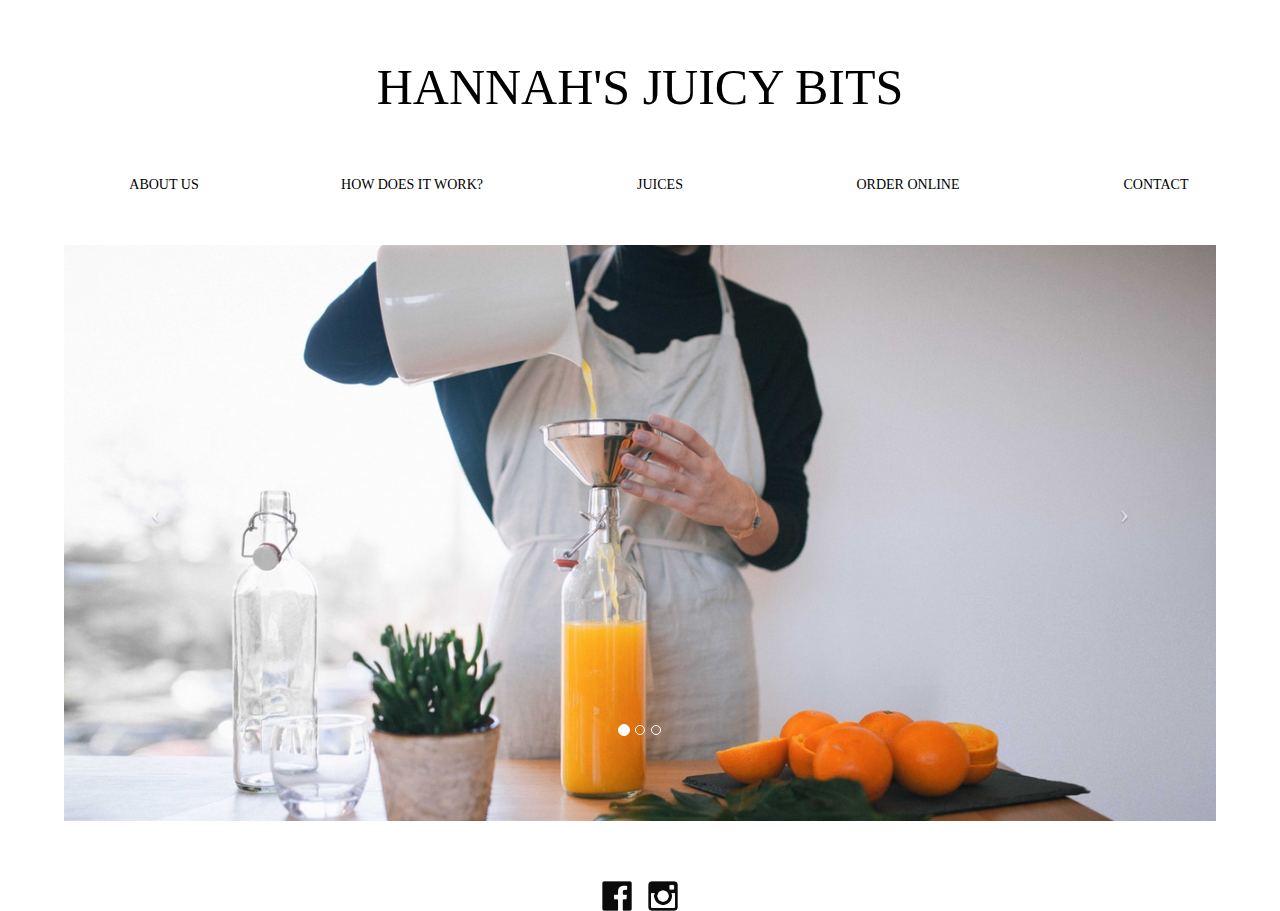
<file: index.html>
<!doctype html>
<html>
	<head> 
    <meta charset="utf-8">
    <meta http-equiv="X-UA-Compatible" content="IE=edge">
    <meta name="viewport" content="width=device-width, initial-scale=1">
		<title>Hannah's Juicy Bits | Home</title>
    <!-- Bootstrap -->
    <link href="BOOTSTRAP/css/bootstrap.min.css" rel="stylesheet">
    <link rel ="stylesheet" type="text/css" href="common.css" />
    <link rel ="stylesheet" type="text/css" href="index.css" />
    <link rel="icon" href="IMAGES/o_icon.jpg">
    
	</head>

	<body>
    <br>
    <br>
		<h1><a href="index.html">HANNAH'S JUICY BITS</a></h1>
    <br>
    <br>
      <ul id="header">
		    <li><a href="about.html">ABOUT US</a><li>
		    <li><a href="how_work.html">HOW DOES IT WORK?</a></li>
		    <li><a href="juices.html">JUICES</a></li>
		    <li><a href="order.html">ORDER ONLINE</a></li>
		    <li><a href="contact.html">CONTACT</a></li>
	     </ul>

      <br>
      <br>
      <br>
<div id="myCarousel" class="carousel">
      <ol class="carousel-indicators">
        <li data-target="#myCarousel" data-slide-to ="0" class="active"></li>
        <li data-target="#myCarousel" data-slide-to ="1"></li>
        <li data-target="#myCarousel" data-slide-to ="2"></li>
      </ol>

      <div class= "carousel-inner" >

        <div class= "item active" >
          <img src= "IMAGES/HJB-8.jpg" alt="pour" class="img-responsive">
        </div>

        <div class= "item">
          <img src= "IMAGES/HJB-14.jpg" alt="oranges" class="img-responsive">
        </div>

        <div class= "item">
          <img src= "IMAGES/HJB-21.jpg" alt="glass" class="img-responsive">
        </div>
      </div>

      <a class="carousel-control left" href="#myCarousel" data-slide="prev">
        <span class="icon-prev"></span>
      </a>

    <a class="carousel-control right" href="#myCarousel" data-slide="next">
      <span class="icon-next"></span>
      </a>


    <!-- jQuery (necessary for Bootstrap's JavaScript plugins) -->
    <script src="https://ajax.googleapis.com/ajax/libs/jquery/1.11.3/jquery.min.js"></script>
    <script src="BOOTSTRAP/js/bootstrap.min.js"></script>
	
<br>
<br>
<br>

<div width="100%" align="center">
  <a href="http://facebook.com">
    <img src="IMAGES/fb_icon.jpg"
  style ="width:30px; height:30px; border:0">
  </a>
  &nbsp;&nbsp;
  <a href="http://instagram.com">
   <img src="IMAGES/insta_icon.jpg"
  style ="width:30px; height:30px; border:0">
  </a>
</div>



</body>
	
</html>
</file>
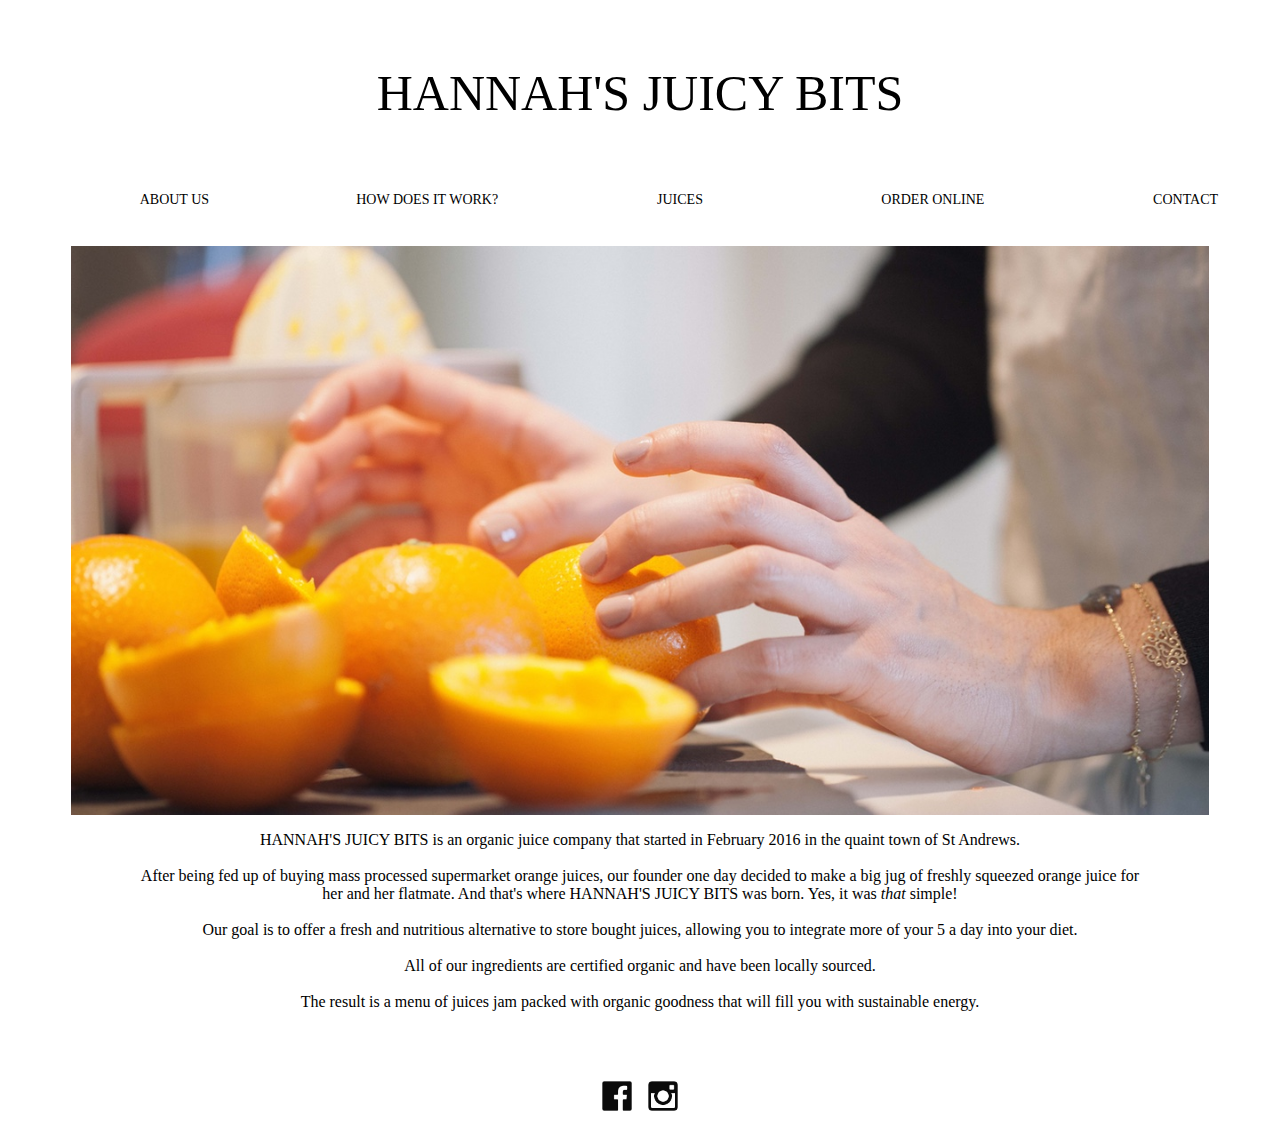
<file: about.html>
<!doctype html>
<html>
	<head>
		<title>Hannah's Juicy Bits | About Us</title>
		<link rel="icon" href="IMAGES/o_icon.jpg">
		<link rel ="stylesheet" type="text/css" href="common.css" />
		<link rel ="stylesheet" type="text/css" href="about.css" />
	</head>
	
	<body>
    <br>
    <br>
    <h1><a href="index.html">HANNAH'S JUICY BITS</a></h1>
    <br>
    <br>
      <ul id="header">
		    <li><a href="about.html">ABOUT US</a><li>
		    <li><a href="how_work.html">HOW DOES IT WORK?</a></li>
		    <li><a href="juices.html">JUICES</a></li>
		    <li><a href="order.html">ORDER ONLINE</a></li>
		    <li><a href="contact.html">CONTACT</a></li>
	     </ul>

      <br>
      <br>
      <br>
      <img class="displayed" src="IMAGES/HJB-7.jpg" alt="orange1" style="width: 90%">

	<p class="blocktext">HANNAH'S JUICY BITS is an organic juice company that started in February 2016 in the quaint town of St Andrews.
	<br>
	<br>
	After being fed up of buying mass processed supermarket orange juices, our founder one day decided to make a big jug of freshly squeezed orange juice for her and her flatmate. And that's where HANNAH'S JUICY BITS was born. Yes, it was <i>that</i> simple!
	<br>
	<br>
	Our goal is to offer a fresh and nutritious alternative to store bought juices, allowing you to integrate more of your 5 a day into your diet.
	<br>
	<br>
	All of our ingredients are certified organic and have been locally sourced.
	<br>
	<br>
	The result is a menu of juices jam packed with organic goodness that will fill you with sustainable energy.</p>
<br>
<br>
<br>

<div width="100%" align="center">
  <a href="http://facebook.com">
    <img src="IMAGES/fb_icon.jpg"
  style ="width:30px; height:30px; border:0">
  </a>
  &nbsp;&nbsp;
  <a href="http://instagram.com">
   <img src="IMAGES/insta_icon.jpg"
  style ="width:30px; height:30px; border:0">
  </a>
</div>

</body>
	
</html>
</file>
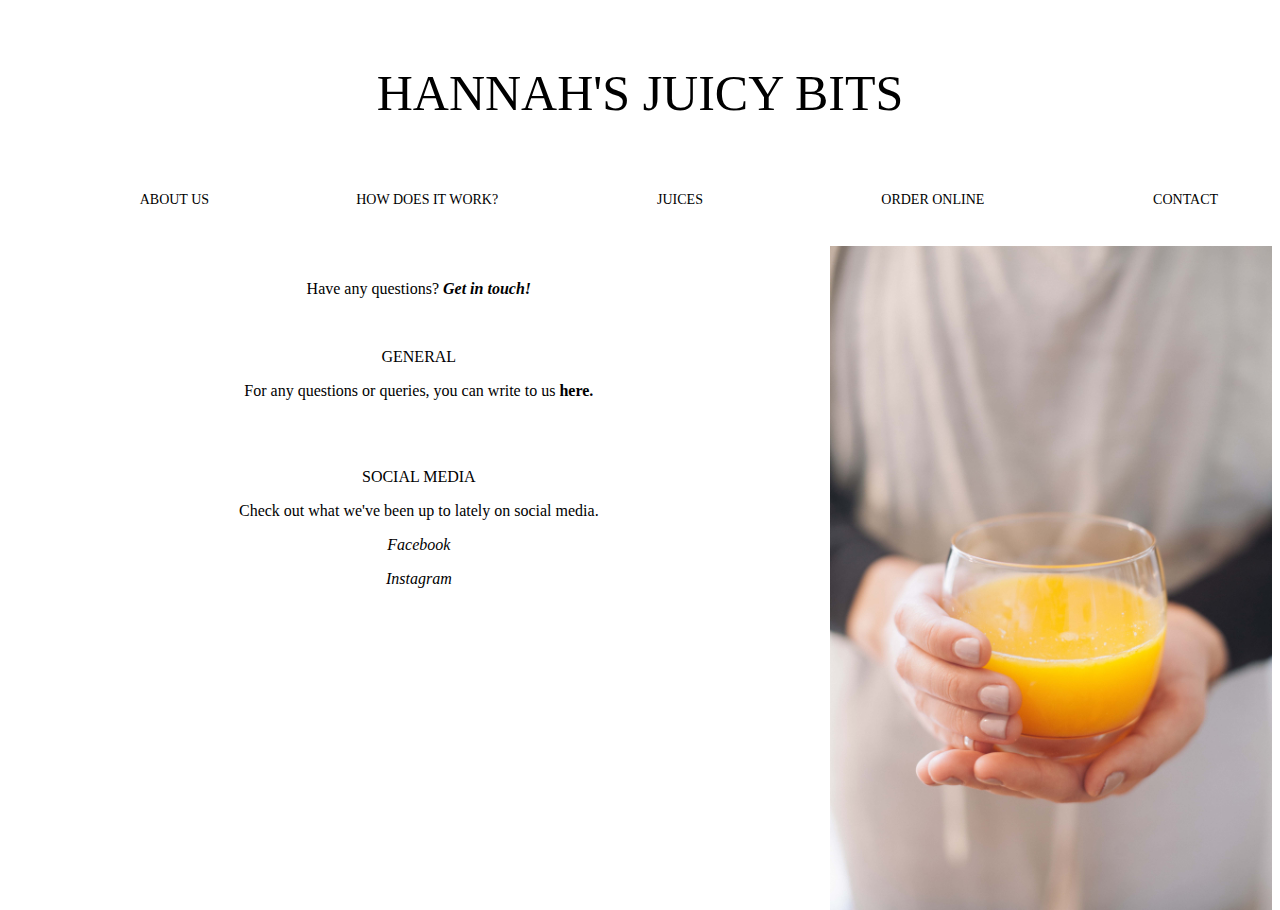
<file: contact.html>
<!doctype html>
<html>
	<head>
		<title>Hannah's Juicy Bits | Contact Us</title>
    <link rel="icon" href="IMAGES/o_icon.jpg">
    <link rel ="stylesheet" type="text/css" href="common.css" />
    <link rel ="stylesheet" type="text/css" href="contact.css" />
	</head>
	
	<body>
    <br>
    <br>
		<h1><a href="index.html">HANNAH'S JUICY BITS</a></h1>
    <br>
    <br>
      <ul id="header">
		    <li><a href="about.html">ABOUT US</a><li>
		    <li><a href="how_work.html">HOW DOES IT WORK?</a></li>
		    <li><a href="juices.html">JUICES</a></li>
		    <li><a href="order.html">ORDER ONLINE</a></li>
		    <li><a href="contact.html">CONTACT</a></li>
	     </ul>

      <br>
      <br>
      <br>
      <img class="displayed" src="IMAGES/HJB-17.jpg" alt="orange1" style="width: 35%" align="right">

         <br>
      <p class="getintouch">Have any questions? <b><i>Get in touch!</i></b></p>
      <br>
      <p>GENERAL</p>
      <p>For any questions or queries, you can write to us <a href="mailto:hp31@st-andrews.ac.uk"><b>here.</b></a></p>
      <br>
      <br>
      <p>SOCIAL MEDIA</p>
      <p>Check out what we've been up to lately on social media.</p>
      <p> <a href="http://facebook.com"><i>Facebook</i></a></p>
      <p><a href="http://instagram.com"><i>Instagram</i></a></p>
    <br>
		<br>
		<br>



</body>
	
</html>
</file>
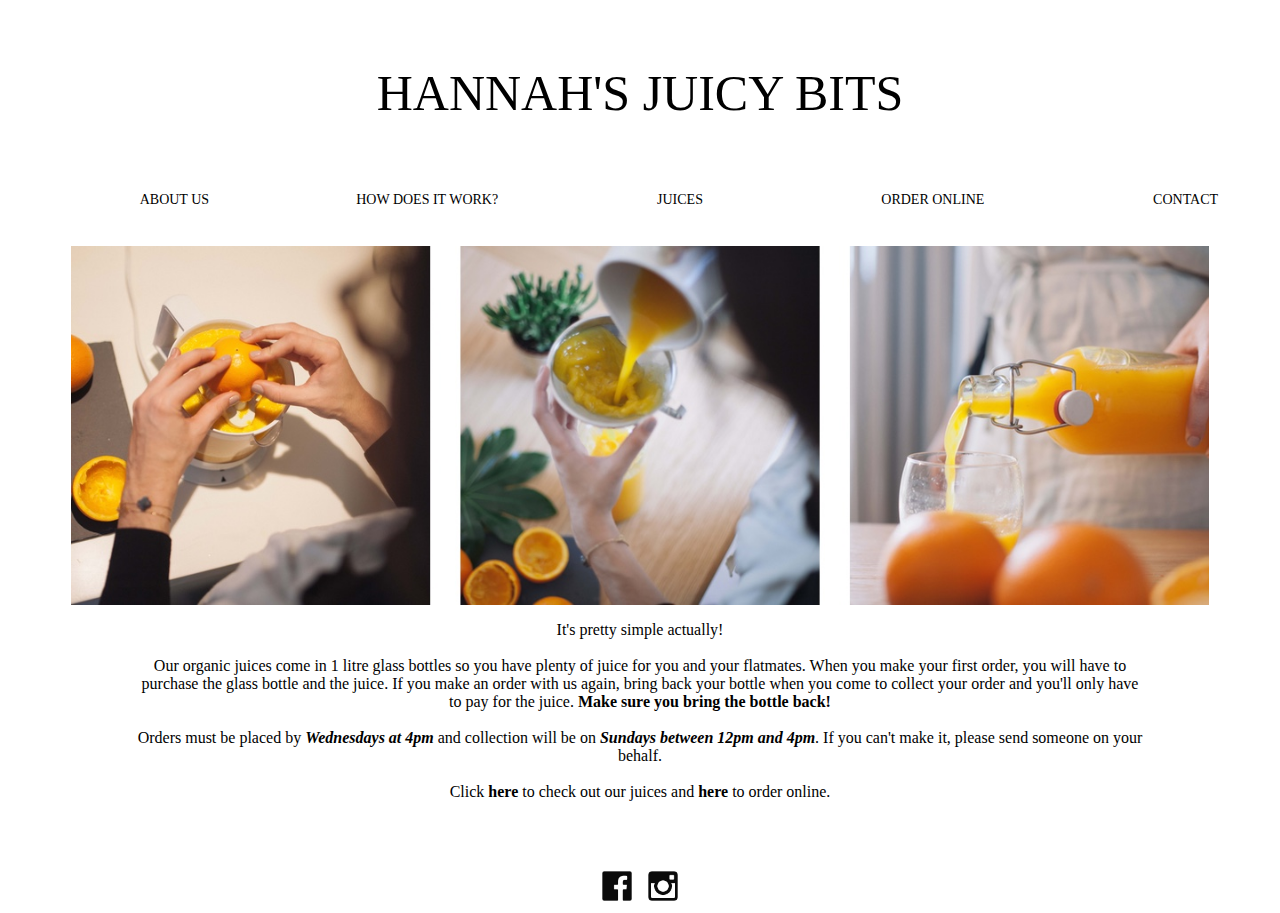
<file: how_work.html>
<!doctype html>
<html>
	<head>
		<title>Hannah's Juicy Bits | How does it work?</title>
    <link rel="icon" href="IMAGES/o_icon.jpg">
    <link rel ="stylesheet" type="text/css" href="common.css" />
    <link rel ="stylesheet" type="text/css" href="how_work.css" />
	</head>

	<body>
    <br>
    <br>
		<h1><a href="index.html">HANNAH'S JUICY BITS</a></h1>
    <br>
    <br>
      <ul id="header">
		    <li><a href="about.html">ABOUT US</a><li>
		    <li><a href="how_work.html">HOW DOES IT WORK?</a></li>
		    <li><a href="juices.html">JUICES</a></li>
		    <li><a href="order.html">ORDER ONLINE</a></li>
		    <li><a href="contact.html">CONTACT</a></li>
	     </ul>

      <br>
      <br>
      <br>
      <img class="displayed" src="IMAGES/HJB-hw.jpg" alt="orange1" style="width: 90%">

      <p class="blocktext">It's pretty simple actually!
      <br>
      <br>
      Our organic juices come in 1 litre glass bottles so you have plenty of juice for you and your flatmates. When you make your first order, you will have to purchase the glass bottle and the juice. If you make an order with us again, bring back your bottle when you come to collect your order and you'll only have to pay for the juice. <b>Make sure you bring the bottle back!</b>
      <br>
      <br>
      Orders must be placed by <b><i>Wednesdays at 4pm</b></i> and collection will be on <b><i>Sundays between 12pm and 4pm</b></i>. If you can't make it, please send someone on your behalf.
      <br>
      <br>
      Click <a href="juices.html"><b>here</a></b> to check out our juices and <a href="order.html"><b>here</a></b> to order online.
    </p>
<br>
<br>
<br>

<div width="100%" align="center">
  <a href="http://facebook.com">
    <img src="IMAGES/fb_icon.jpg"
  style ="width:30px; height:30px; border:0">
  </a>
  &nbsp;&nbsp;
  <a href="http://instagram.com">
   <img src="IMAGES/insta_icon.jpg"
  style ="width:30px; height:30px; border:0">
  </a>
</div>

</body>
	
</html>
</file>
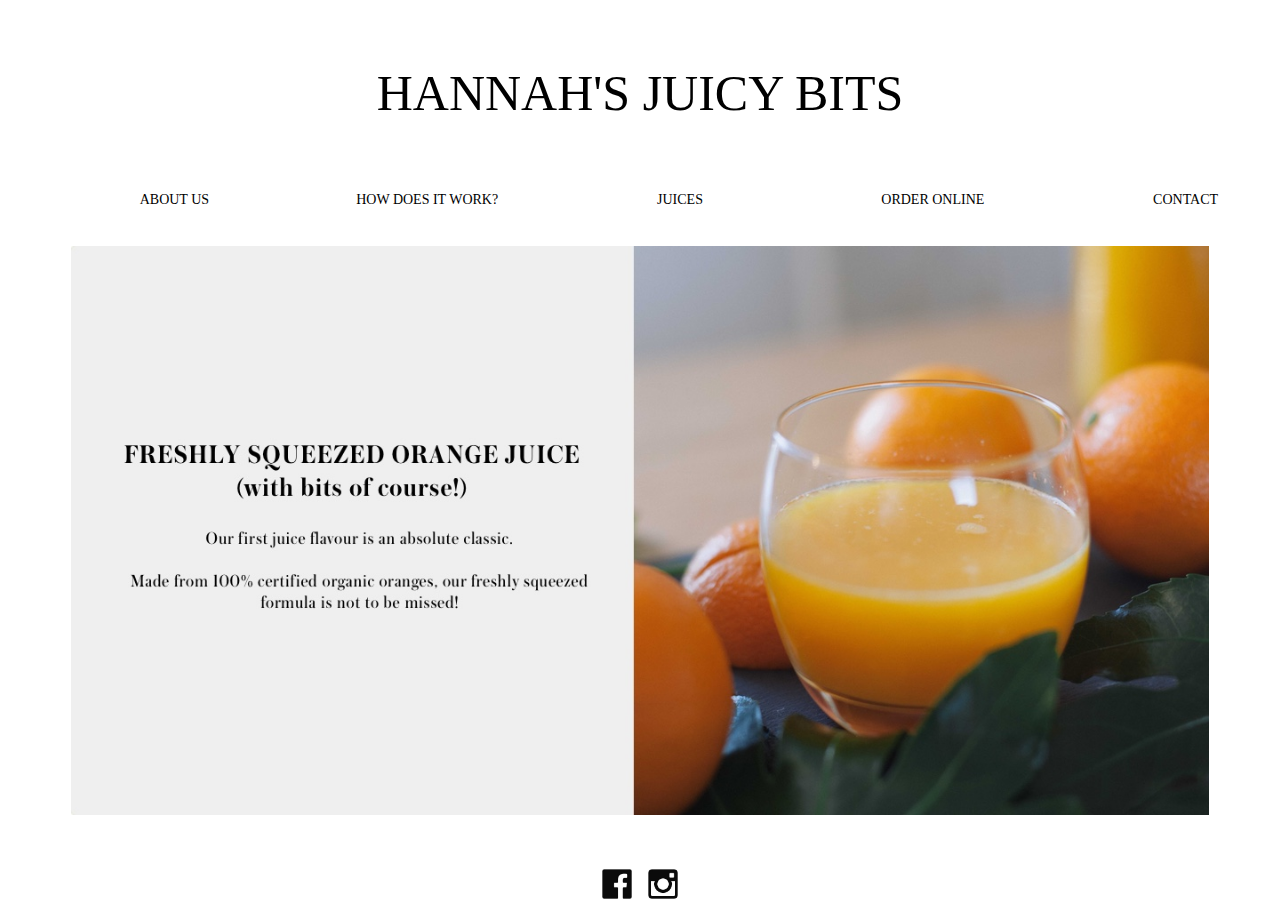
<file: juices.html>
<!doctype html>
<html>
	<head>
		<title>Hannah's Juicy Bits | Juices</title>
    <link rel="icon" href="IMAGES/o_icon.jpg">
    <link rel ="stylesheet" type="text/css" href="common.css" />
    <link rel ="stylesheet" type="text/css" href="juices.css" />
	</head>
  <link rel ="stylesheet" type="text/css" href="juices.css" />
	<body>
    <br>
    <br>
		<h1><a href="index.html">HANNAH'S JUICY BITS</a></h1>
    <br>
    <br>
      <ul id="header">
		    <li><a href="about.html">ABOUT US</a><li>
		    <li><a href="how_work.html">HOW DOES IT WORK?</a></li>
		    <li><a href="juices.html">JUICES</a></li>
		    <li><a href="order.html">ORDER ONLINE</a></li>
		    <li><a href="contact.html">CONTACT</a></li>
	     </ul>

      <br>
      <br>
      <br>
      <img class="displayed" src="IMAGES/HJB-juice1.jpg" alt="orange1" style="width: 90%">
     


      	<br>
		<br>
		<br>

<div width="100%" align="center">
  <a href="http://facebook.com">
    <img src="IMAGES/fb_icon.jpg"
  style ="width:30px; height:30px; border:0">
  </a>
  &nbsp;&nbsp;
  <a href="http://instagram.com">
   <img src="IMAGES/insta_icon.jpg"
  style ="width:30px; height:30px; border:0">
  </a>
</div>

</body>
	
</html>
</file>
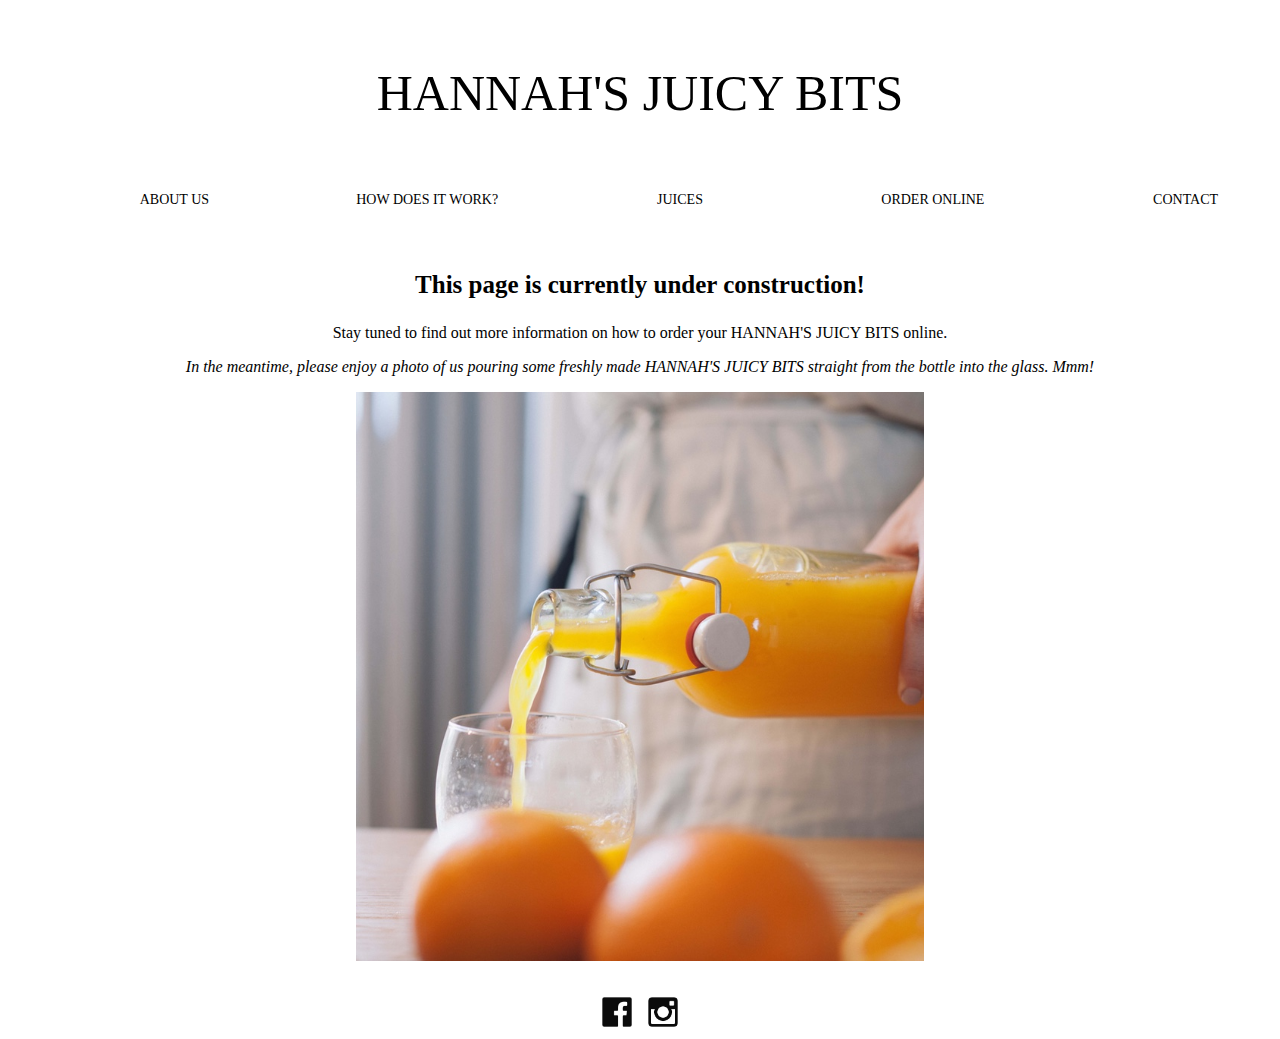
<file: order.html>
<!doctype html>
<html>
	<head>
		<title>Hannah's Juicy Bits | Order Online</title>
		<link rel="icon" href="IMAGES/o_icon.jpg">
		<link rel ="stylesheet" type="text/css" href="common.css" />
		<link rel ="stylesheet" type="text/css" href="order.css" />
	</head>
	
	<body>
    <br>
    <br>
    <h1><a href="index.html">HANNAH'S JUICY BITS</a></h1>
    <br>
    <br>
      <ul id="header">
		    <li><a href="about.html">ABOUT US</a><li>
		    <li><a href="how_work.html">HOW DOES IT WORK?</a></li>
		    <li><a href="juices.html">JUICES</a></li>
		    <li><a href="order.html">ORDER ONLINE</a></li>
		    <li><a href="contact.html">CONTACT</a></li>
	     </ul>

	<br>
<br>
<br>
<p class="construction"><b>This page is currently under construction! </b></p>
<p>Stay tuned to find out more information on how to order your HANNAH'S JUICY BITS online.</p>
<p><i>In the meantime, please enjoy a photo of us pouring some freshly made HANNAH'S JUICY BITS straight from the bottle into the glass. Mmm!</i></p>
<img class="displayed" src="IMAGES/HJB-18.jpg" alt="orange1" style="width: 45%">

<br>
<br>
<div width="100%" align="center">
  <a href="http://facebook.com">
    <img src="IMAGES/fb_icon.jpg"
  style ="width:30px; height:30px; border:0">
  </a>
  &nbsp;&nbsp;
  <a href="http://instagram.com">
   <img src="IMAGES/insta_icon.jpg"
  style ="width:30px; height:30px; border:0">
  </a>
</div>

</body>
	
</html>
</file>
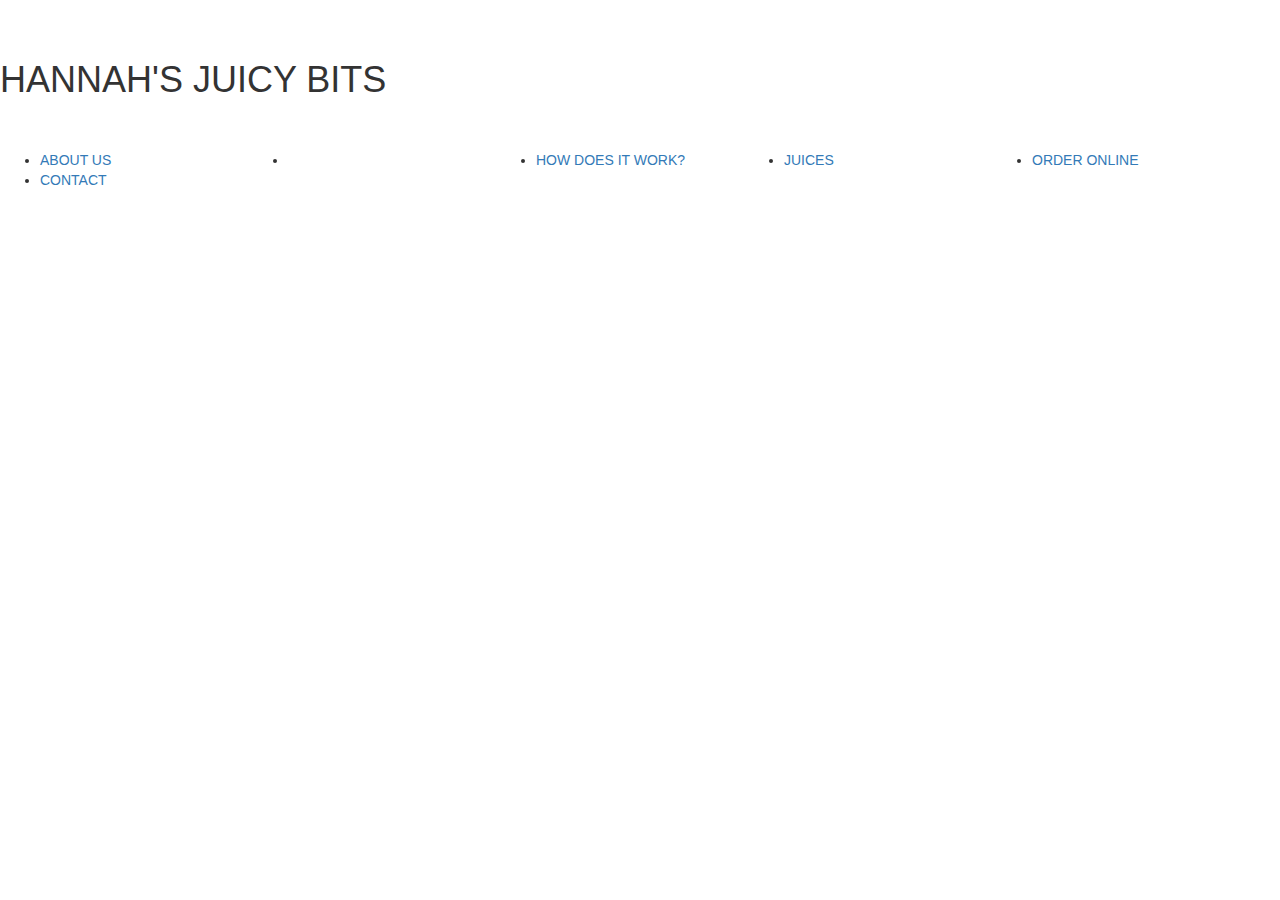
<file: test.html>
<!doctype html>
<html>
	<head> 
    <meta charset="utf-8">
    <meta http-equiv="X-UA-Compatible" content="IE=edge">
    <meta name="viewport" content="width=device-width, initial-scale=1">
		<title>Hannah's Juicy Bits | Home</title>
    <!-- Bootstrap -->
    <link href="BOOTSTRAP/css/bootstrap.min.css" rel="stylesheet">

    <link rel ="stylesheet" type="text/css" href="index.css" />
    
    
	</head>

	<body>
    <br>
    <br>
		<h1>HANNAH'S JUICY BITS</h1>
    <br>
    <br>
      <ul id="header">
		    <li><a href="about.html">ABOUT US</a><li>
		    <li><a href="how_work.html">HOW DOES IT WORK?</a></li>
		    <li><a href="juices.html">JUICES</a></li>
		    <li><a href="order.html">ORDER ONLINE</a></li>
		    <li><a href="contact.html">CONTACT</a></li>
	     </ul>


</body>
	
</html>
</file>
<file: common.css>
h1 {
	text-align: center;
	font-family: austin;
	font-size: 50px;
	margin: 20px;
	font-weight: 500;
}

li {
	display: inline;
	font-family: austin;
}

ul {
	text-align: center;
	font-size: 14px;
}

a {
	text-decoration: none;
	color: black;
}

a:visited {
 	color: black;
}

a:hover {
	color: gray;
	text-decoration: none;
}

p {
	font-family: austin;
	text-align: center;
}

h1 a:hover {
	color: black;
}
</file>
<file: index.css>
p {
	font-family: austin;
	text-align: center;
	font-style: italic;
}

#header{
	width: 100%;
	display: block;
	clear: both;
}

#header li{
	width: 20%;
	float: left;
	white-space: nowrap;
}

span.icon-next{
	right: 0;
}

.carousel {
	position: relative;
	height: 526px;
	width: 90%;
	margin-left: 5%;
	margin-right: 5%;
}

.carousel-control.left, .carousel-control.right {
	background-image: none;
}
</file>
<file: about.css>
#header{
	width: 100%;
	display: block;
	clear: both;
}

P.blocktext {
    margin-left: auto;
    margin-right: auto;
    width: 63em
}

#header li{
	width: 20%;
	float: left;
	white-space: nowrap;
}

IMG.displayed {
    display: block;
    margin-left: auto;
    margin-right: auto }
</file>
<file: contact.css>
h1 {
	text-align: center;
	font-family: austin;
	font-size: 50px;
}

li {
	display: inline;
	font-family: austin;
}

ul {
	text-align: center;
	font-size: 14px;
}

/* below gets rid of underlined links */

a {
	text-decoration: none;
}

a:visited {
 	color: black;
}

a:hover {
	color: gray;
	text-decoration: none;
}

p {
	font-family: austin;
	text-align: center;
}

#header{
	width: 100%;
	display: block;
	clear: both;
}

P.blocktext {
    margin-left: auto;
    margin-right: auto;
    width: 63em
}

#header li{
	width: 20%;
	float: left;
	white-space: nowrap;
}

IMG.displayed {
    display: block;
    margin-left: auto;
    margin-right: auto }
</file>
<file: how_work.css>
#header{
	width: 100%;
	display: block;
	clear: both;
}

P.blocktext {
    margin-left: auto;
    margin-right: auto;
    width: 63em
}

#header li{
	width: 20%;
	float: left;
	white-space: nowrap;
}

IMG.displayed {
    display: block;
    margin-left: auto;
    margin-right: auto }
</file>
<file: juices.css>
#header{
	width: 100%;
	display: block;
	clear: both;
}

P.blocktext {
    margin-left: auto;
    margin-right: auto;
    width: 63em
}

#header li{
	width: 20%;
	float: left;
	white-space: nowrap;
}

IMG.displayed {
    display: block;
    margin-left: auto;
    margin-right: auto }
</file>
<file: order.css>
#header{
	width: 100%;
	display: block;
	clear: both;
}

P.blocktext {
    margin-left: auto;
    margin-right: auto;
    width: 63em
}

#header li{
	width: 20%;
	float: left;
	white-space: nowrap;
}

IMG.displayed {
    display: block;
    margin-left: auto;
    margin-right: auto }

p.construction {
	font-size: 25px
}
</file>
